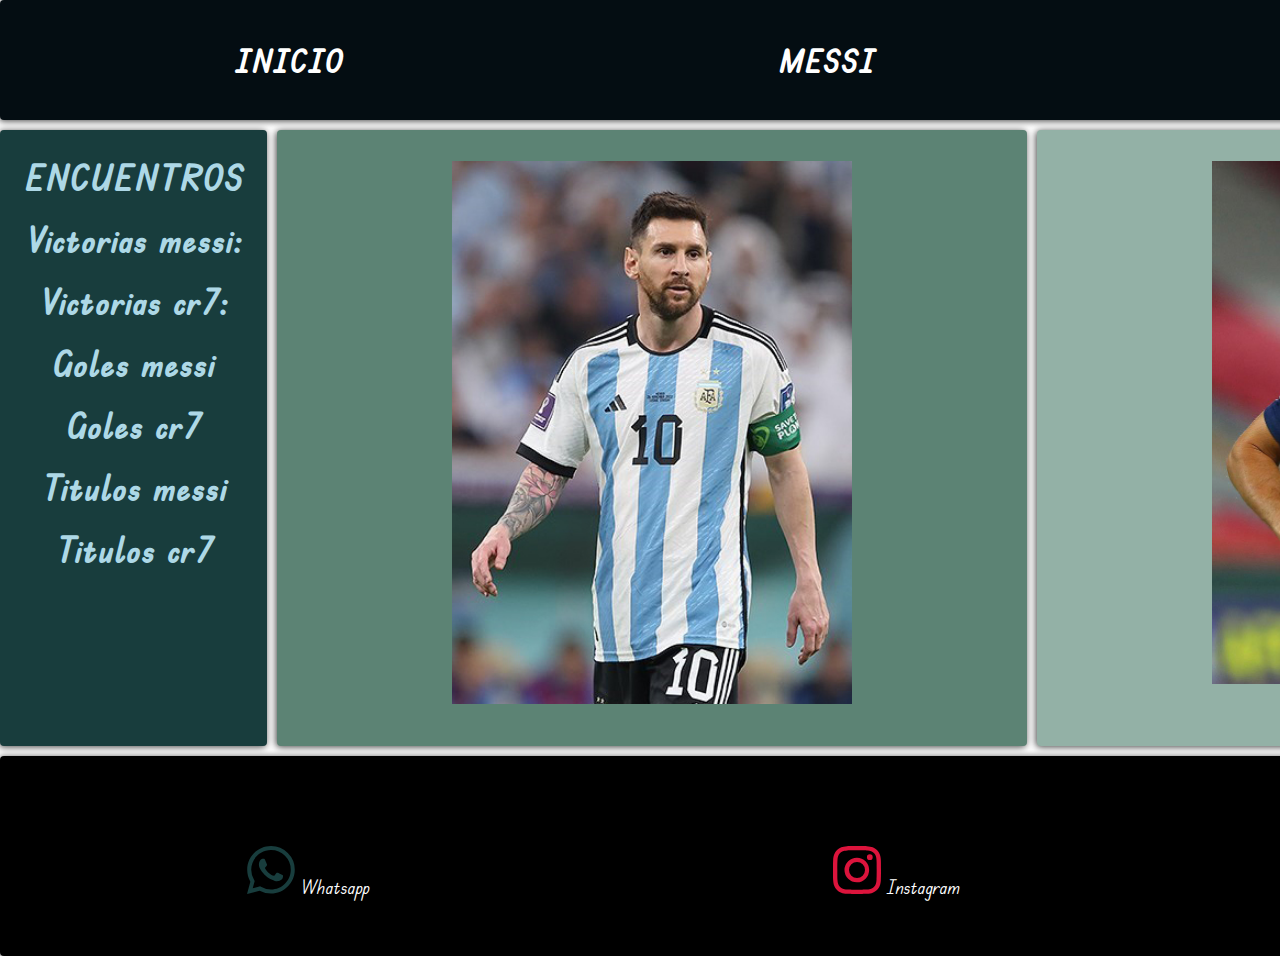
<file: index.html>
<!DOCTYPE html>
<html lang="es">
<head>
    <meta charset="UTF-8">
    <meta name="viewport" content="width=device-width, initial-scale=1.0">
    <title>Los mejores futbolistas</title>
    <meta name="author" content="José Correa">
    <link rel="stylesheet" href="CSS/estilo1.css">
    <link rel="preconnect" href="https://fonts.googleapis.com">
    <link rel="preconnect" href="https://fonts.gstatic.com" crossorigin>
    <link href="https://fonts.googleapis.com/css2?family=Edu+TAS+Beginner&display=swap" rel="stylesheet">
</head>
<body class="grid-container">
    <div class="header">
        <a href="index.html">INICIO</a>
        <a href="index1argentina.html">MESSI</a>
        <a href="cristiano.html">MISAEL BAJAÑA</a>
    </div>
    <div class="navbar">
        <h2><a href="#victorias"><span>ENCUENTROS</span></a></h2>
        <p id="victorias">37 partidos</p>
        <h2><a href="#vmessi"><span>Victorias messi:</span></a></h2>
        <p id="vmessi">17 victorias</p>
        <h2><a href="#vcr7"><span>Victorias cr7:</span></a></h2>
        <p id="vcr7">11 victorias</p>
        <h2><a href="#golmessi"><span>Goles messi</span></a></h2>
        <p id="golmessi">821 goles</p>
        <h2><a href="#golcr7"><span>Goles cr7</span></a></h2>
        <p id="golcr7">863 goles</p>
        <h2><a href="#tit-messi"><span>Titulos messi</span></a></h2>
        <p id="tit-messi">43 titulos</p>
        <h2><a href="#tit-cr7"><span>Titulos cr7</span></a></h2>
        <p id="tit-cr7">35 titulos</p>
        
    </div>
    <div class="main">
     <div class="content-img">
        <img src="IMG/Lionel-Messi.jpg" alt="messi">
        <div class="info-messi">
            <h3>Lionel Messi</h3>
            <p>Lionel Andrés Messi Cuccittini (Rosario, 24 de junio de 1987), conocido como Leo Messi, es un futbolista argentino que juega como delantero o centrocampista.</p>
        </div>
     </div>
    </div>
    <div class="right">
        <div class="content-imgcr7">
            <img src="IMG/Cristiano_Ronaldo.jpg" alt="cr7">
            <div class="info-cr7">
                <h3>CRISTIANO RONALDO</h3>
                <p>Cristiano Ronaldo dos Santos Aveiro (Funchal, Madeira; 5 de febrero de 1985), conocido como Cristiano Ronaldo, es un futbolista portugués. Juega como extremo izquierdo o delantero y su equipo actual es el Al-Nassr F. C. de la Liga Profesional Saudí.​</p>
            </div>
        </div>
    ​</div>
    <div class="footer">
        <a href="https://wa.me/56959611365">
            <svg class="color_whats" xmlns="http://www.w3.org/2000/svg" width="16" height="16" fill="currentColor" class="bi bi-whatsapp" viewBox="0 0 16 16">
            <path d="M13.601 2.326A7.854 7.854 0 0 0 7.994 0C3.627 0 .068 3.558.064 7.926c0 1.399.366 2.76 1.057 3.965L0 16l4.204-1.102a7.933 7.933 0 0 0 3.79.965h.004c4.368 0 7.926-3.558 7.93-7.93A7.898 7.898 0 0 0 13.6 2.326zM7.994 14.521a6.573 6.573 0 0 1-3.356-.92l-.24-.144-2.494.654.666-2.433-.156-.251a6.56 6.56 0 0 1-1.007-3.505c0-3.626 2.957-6.584 6.591-6.584a6.56 6.56 0 0 1 4.66 1.931 6.557 6.557 0 0 1 1.928 4.66c-.004 3.639-2.961 6.592-6.592 6.592zm3.615-4.934c-.197-.099-1.17-.578-1.353-.646-.182-.065-.315-.099-.445.099-.133.197-.513.646-.627.775-.114.133-.232.148-.43.05-.197-.1-.836-.308-1.592-.985-.59-.525-.985-1.175-1.103-1.372-.114-.198-.011-.304.088-.403.087-.088.197-.232.296-.346.1-.114.133-.198.198-.33.065-.134.034-.248-.015-.347-.05-.099-.445-1.076-.612-1.47-.16-.389-.323-.335-.445-.34-.114-.007-.247-.007-.38-.007a.729.729 0 0 0-.529.247c-.182.198-.691.677-.691 1.654 0 .977.71 1.916.81 2.049.098.133 1.394 2.132 3.383 2.992.47.205.84.326 1.129.418.475.152.904.129 1.246.08.38-.058 1.171-.48 1.338-.943.164-.464.164-.86.114-.943-.049-.084-.182-.133-.38-.232z"/>
            </svg> Whatsapp</a>
        <a href="https://www.instagram.com/jos3.cor/">
            <svg class="color_insta" xmlns="http://www.w3.org/2000/svg" width="16" height="16" fill="currentColor" class="bi bi-instagram" viewBox="0 0 16 16">
            <path d="M8 0C5.829 0 5.556.01 4.703.048 3.85.088 3.269.222 2.76.42a3.917 3.917 0 0 0-1.417.923A3.927 3.927 0 0 0 .42 2.76C.222 3.268.087 3.85.048 4.7.01 5.555 0 5.827 0 8.001c0 2.172.01 2.444.048 3.297.04.852.174 1.433.372 1.942.205.526.478.972.923 1.417.444.445.89.719 1.416.923.51.198 1.09.333 1.942.372C5.555 15.99 5.827 16 8 16s2.444-.01 3.298-.048c.851-.04 1.434-.174 1.943-.372a3.916 3.916 0 0 0 1.416-.923c.445-.445.718-.891.923-1.417.197-.509.332-1.09.372-1.942C15.99 10.445 16 10.173 16 8s-.01-2.445-.048-3.299c-.04-.851-.175-1.433-.372-1.941a3.926 3.926 0 0 0-.923-1.417A3.911 3.911 0 0 0 13.24.42c-.51-.198-1.092-.333-1.943-.372C10.443.01 10.172 0 7.998 0h.003zm-.717 1.442h.718c2.136 0 2.389.007 3.232.046.78.035 1.204.166 1.486.275.373.145.64.319.92.599.28.28.453.546.598.92.11.281.24.705.275 1.485.039.843.047 1.096.047 3.231s-.008 2.389-.047 3.232c-.035.78-.166 1.203-.275 1.485a2.47 2.47 0 0 1-.599.919c-.28.28-.546.453-.92.598-.28.11-.704.24-1.485.276-.843.038-1.096.047-3.232.047s-2.39-.009-3.233-.047c-.78-.036-1.203-.166-1.485-.276a2.478 2.478 0 0 1-.92-.598 2.48 2.48 0 0 1-.6-.92c-.109-.281-.24-.705-.275-1.485-.038-.843-.046-1.096-.046-3.233 0-2.136.008-2.388.046-3.231.036-.78.166-1.204.276-1.486.145-.373.319-.64.599-.92.28-.28.546-.453.92-.598.282-.11.705-.24 1.485-.276.738-.034 1.024-.044 2.515-.045v.002zm4.988 1.328a.96.96 0 1 0 0 1.92.96.96 0 0 0 0-1.92zm-4.27 1.122a4.109 4.109 0 1 0 0 8.217 4.109 4.109 0 0 0 0-8.217zm0 1.441a2.667 2.667 0 1 1 0 5.334 2.667 2.667 0 0 1 0-5.334z"/>
            </svg> Instagram</a>
        <a href="https://t.me/josedomingocorreamotero">
            <svg class="color_tele" xmlns="http://www.w3.org/2000/svg" width="16" height="16" fill="currentColor" class="bi bi-telegram" viewBox="0 0 16 16">
            <path d="M16 8A8 8 0 1 1 0 8a8 8 0 0 1 16 0zM8.287 5.906c-.778.324-2.334.994-4.666 2.01-.378.15-.577.298-.595.442-.03.243.275.339.69.47l.175.055c.408.133.958.288 1.243.294.26.006.549-.1.868-.32 2.179-1.471 3.304-2.214 3.374-2.23.05-.012.12-.026.166.016.047.041.042.12.037.141-.03.129-1.227 1.241-1.846 1.817-.193.18-.33.307-.358.336a8.154 8.154 0 0 1-.188.186c-.38.366-.664.64.015 1.088.327.216.589.393.85.571.284.194.568.387.936.629.093.06.183.125.27.187.331.236.63.448.997.414.214-.02.435-.22.547-.82.265-1.417.786-4.486.906-5.751a1.426 1.426 0 0 0-.013-.315.337.337 0 0 0-.114-.217.526.526 0 0 0-.31-.093c-.3.005-.763.166-2.984 1.09z"/>
            </svg> Telegram</a>
    </div>

</body>
</html>
</file>
<file: CSS/estilo1.css>
*{
    margin: 0;
    padding: 0;
    box-sizing: border-box;
}
:root{
    ---negro:#000000;
    ---azul:#0000ff;
    --verde_oscuro:#040D12;
    --verde:#183D3D;
    --verde_claro:#5C8374;
    --verde_clarito:#93B1A6;
    --celeste: #add8e6;
    --blanco:#ffffff;
    --crimson:#dc143c;
    --amarillo:#ffff00;
    --rojo: #e03535;
}
html{/** Conversion a rem **/
    height: 100%;
}
body{
    font-size: 1.2rem;
    min-height: 100%;
}
.grid-container > *{
    box-shadow: -1px 1px 7px 0px rgba(0, 0, 0, 0.75);
    border-radius: 4px;
    padding: 1rem;
    text-align: center;
}
.header{
    grid-area: header;
    background-color: var(--verde_oscuro);
}
.navbar{
    grid-area: navbar;
    background-color: var(--verde);
}
.main{
    grid-area: main;
    background-color: var(--verde_claro);
}
.right{
    grid-area: right;
    background-color: var(--verde_clarito);
}
.footer{
    grid-area: footer;
    background-color: var(---negro);
}
.grid-container{
    display: grid;
    gap: 10px;
    grid-template-areas: 
    "header"
    "navbar"
    "main"
    "right"
    "footer";
}

@media(min-width:768px){
    .grid-container{
        grid-template-columns: auto 750px 750px;
        grid-template-rows: 120px auto auto 200px;
        grid-template-areas: 
        "header header header"
        "navbar main right"
        "navbar main right"
        "footer footer footer";
    }
}
.header{
    display: flex;
    flex-direction: column;
}
.header a{
    font-family: 'Edu TAS Beginner', cursive;
    padding: 1.5rem;
    text-decoration: none;
    text-align: center;
    color: var(--blanco);
    font-size: 2rem;
    font-weight: 900;
}
.header a:hover{
    background-color: var(--crimson);
}
@media(min-width:768px){
    .header{
        flex-direction: row;
        justify-content: space-around;

    }
}
.navbar > div{
    height: 100px;
    width: 30px;
}
.navbar > ul, .navbar > ol{
    list-style: none;
}
.navbar{
    display: flex;
    flex-direction: column;
    text-align: center;
    font-family: 'Edu TAS Beginner', cursive;
    color: var(--blanco);
    font-size: 1.5rem;
}
.navbar  span{
    color: var(--celeste);
}
.navbar p{
    display: none;
}
.navbar p, .navbar h2{
    margin: 0.5rem;
}
.navbar p:target{
    background-color: cadetblue;
    display: block;
}
.main, .right{
    color: var(--blanco);
    font-family: 'Edu TAS Beginner', cursive;
    font-size: 1.3rem;
}
.main > ul, .right > ul{
    list-style: none;
}
.main span, .right span{
    color: var(--rojo);
}
.content-img{
    width: 400px;
    margin: 15px auto;
    position: relative;
    overflow: hidden;
}
.content-img img{
    width: 100%;
    height: auto;
    transition: all 0.5s;
}
.content-img:hover img{
    transform: scale(1.09);
}
.content-img .info-messi{
    background: rgba(0, 0, 0, 0.7);
    position: absolute;
    top: -100%;
    left: 0;
    text-align: justify;
    height: 100%;
    box-sizing: border-box;
}
.content-img h3{
    text-align: center;
    font-size: 2.5rem;
    border-bottom: 0.1rem solid var(--celeste);
}
.content-img p{
    padding: 0 2rem 1.5rem 2rem;
    border-bottom: 0.1rem solid var(--celeste);
}
.content-img:hover .info-messi{
    top: 0;
}
.content-imgcr7{  /** img cr7**/
    width: 400px;
    margin: 15px auto;
    position: relative;
    overflow: hidden;
}
.content-imgcr7 img{
    width: 100%;
    height: auto;
    transition: all 0.5s;
}
.content-imgcr7:hover img{
    transform: scale(1.09);
}
.content-imgcr7 .info-cr7{
    background: rgba(0, 0, 0, 0.7);
    position: absolute;
    top: -100%;
    left: 0;
    text-align: justify;
    height: 100%;
    box-sizing: border-box;
}
.content-imgcr7 h3{
    text-align: center;
    font-size: 2.5rem;
    border-bottom: 0.1rem solid var(--celeste);
}
.content-imgcr7 p{
    padding: 0 2rem 1.5rem 2rem;
    border-bottom: 0.1rem solid var(--celeste);
}
.content-imgcr7:hover .info-cr7{
    top: 0;
}
.footer{
    display: flex;
    flex-direction: column;
    align-items: center;
    color: var(--blanco);
}
.footer a{
    font-family: 'Edu TAS Beginner', cursive;
}
.footer a:focus{
    background-color: var(--celeste);
}
@media (min-width:768px){
    .footer{
        flex-direction: row;
        justify-content: space-around;

    }
}
.color_whats{/**Color de los iconos de las redes sociales**/
    color: var(--verde);
}
.color_insta{
    color:var(--crimson);
}
.color_tele{
    color: var(--azul);
}
a{/** Quitamos la raya azul de los links de las redes sociales, email**/
    text-decoration: none;
    color: var(--blanco);
}
.color_insta, .color_whats, .color_tele{/**Tamaño de los iconos de las redes sociales**/
    width: 3rem;
    height: 3rem;
    margin-top: 2rem;
}
</file>
